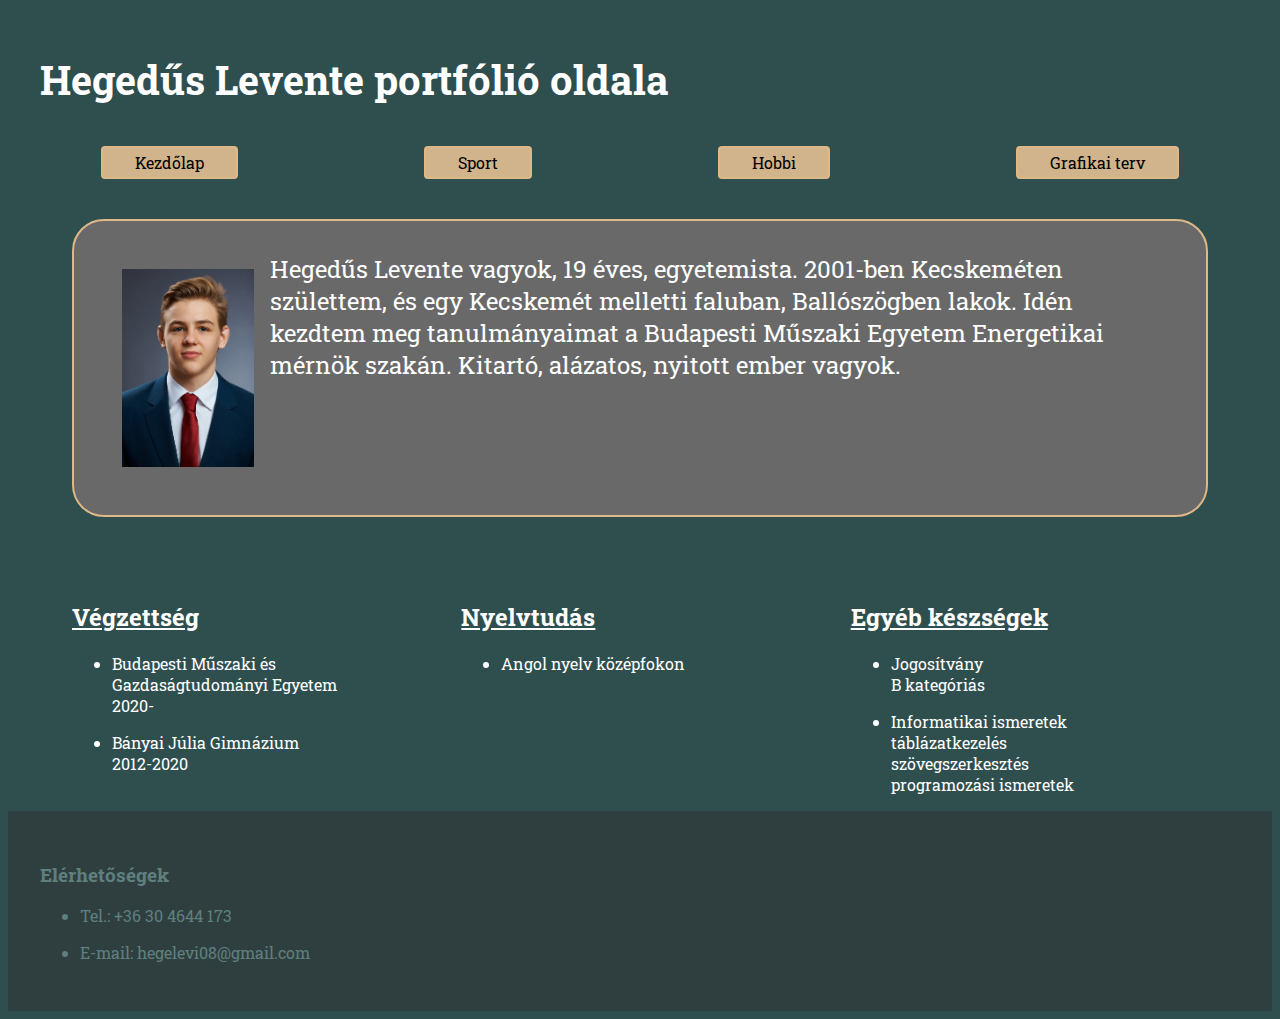
<file: index.html>
<!DOCTYPE html>
<html>
<head>
	<title>Hegedűs Levente portfólió</title>
	<meta charset="utf-8">
	<meta name="viewport" content="width=device-width, initial-scale=1.0">
	<link rel="stylesheet" type="text/css" href="css/main.css">
	<link rel="preconnect" href="https://fonts.gstatic.com">
	<link href="https://fonts.googleapis.com/css2?family=Roboto&family=Roboto+Slab:wght@400;700&display=swap" rel="stylesheet">
</head>
<body>
	
	<h4 class="feherbetu" id="fejlec">Hegedűs Levente portfólió oldala</h4>
	
	<nav class="nyulas">
		<a href="file:///c:/users/asus/documents/0000/bme/g%c3%A9p%c3%A9szeti_informatika_1/portfolio/portfolio/index.html" class="fekete">
			<div class="gomb">Kezdőlap</div>
		</a>
		<a href="file:///c:/users/asus/documents/0000/bme/g%c3%A9p%c3%A9szeti_informatika_1/portfolio/portfolio/sport.html" class="fekete">
			<div class="gomb">Sport</div>
		</a>
		<a href="file:///c:/users/asus/documents/0000/bme/g%c3%A9p%c3%A9szeti_informatika_1/portfolio/portfolio/hobbi.html" class="fekete">
			<div class="gomb">Hobbi</div>
		</a>
		<a href="file:///c:/users/asus/documents/0000/bme/g%C3%A9p%C3%A9szeti_informatika_1/portfolio/portfolio/terv.html" class="fekete">
			<div class="gomb">Grafikai terv</div>
		</a>
	</nav>
	
	<p class="kartya feherbetu"><img src="kepek/1.jpg">
		Hegedűs Levente vagyok, 19 éves, egyetemista. 2001-ben Kecskeméten születtem, és egy Kecskemét melletti faluban, Ballószögben lakok.  Idén kezdtem meg tanulmányaimat a Budapesti Műszaki Egyetem Energetikai mérnök szakán. Kitartó, alázatos, nyitott ember vagyok.  
	</p>
	<main class="feherbetu main_resz sorban">
	<div>
		<h2 class="kiemel">Végzettség</h2>
		<ul><li>
		Budapesti Műszaki és Gazdaságtudományi Egyetem 
		<br>
		2020-
		</li></ul>
		<ul><li>
		Bányai Júlia Gimnázium
		<br>
		2012-2020
		</li></ul>
	</div>
	<div>
		<h2 class="kiemel">Nyelvtudás</h2>
		<ul><li>
		Angol nyelv középfokon
		</li></ul>
	</div>
	<div>
		<h2 class="kiemel">Egyéb készségek</h2>
		<ul><li>
			Jogosítvány 
			<br>
			<div>B kategóriás</div>
		</li></ul>
		<ul><li>
		Informatikai ismeretek
		<br>
		<div>
		táblázatkezelés
		<br> 
		szövegszerkesztés
		<br> 
		programozási ismeretek
		</div> 
		</li></ul>
	</div>
	</main>
	<footer class="feherbetu lablec">
		<h3>Elérhetőségek</h3>
		<ul>
			<li>
			Tel.: +36 30 4644 173
			</li>
		</ul>
		<ul>
			<li>
			E-mail: hegelevi08@gmail.com
			</li>
		</ul>
	</footer>
</body>
</html>
</file>
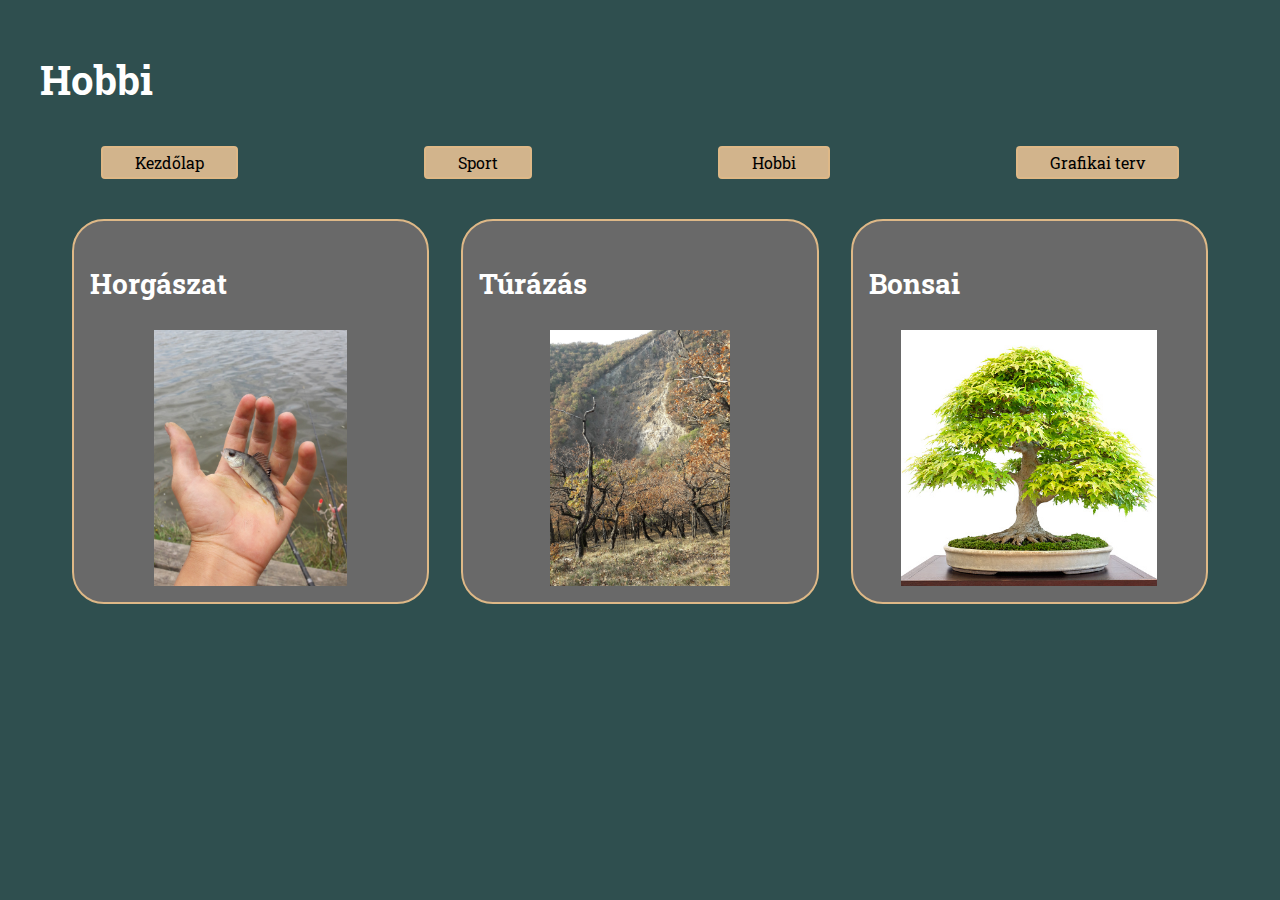
<file: hobbi.html>
<!DOCTYPE html>
<html>
<head>
	<title>Hegedűs Levente portfólió</title>
	<meta charset="utf-8">
	<meta name="viewport" content="width=device-width, initial-scale=1.0">
	<link rel="stylesheet" type="text/css" href="css/main.css">
	<link rel="preconnect" href="https://fonts.gstatic.com">
	<link href="https://fonts.googleapis.com/css2?family=Roboto&family=Roboto+Slab:wght@400;700&display=swap" rel="stylesheet">
</head>
<body>
	
	<h4 class="feherbetu" id="fejlec">Hobbi</h4>
	
	<nav class="nyulas">
		<a href="file:///c:/users/asus/documents/0000/bme/g%c3%A9p%c3%A9szeti_informatika_1/portfolio/portfolio/index.html" class="fekete">
			<div class="gomb">Kezdőlap</div>
		</a>
		<a href="file:///c:/users/asus/documents/0000/bme/g%c3%A9p%c3%A9szeti_informatika_1/portfolio/portfolio/sport.html" class="fekete">
			<div class="gomb">Sport</div>
		</a>
		<a href="file:///c:/users/asus/documents/0000/bme/g%c3%A9p%c3%A9szeti_informatika_1/portfolio/portfolio/hobbi.html" class="fekete">
			<div class="gomb">Hobbi</div>
		</a>
		<a href="file:///c:/users/asus/documents/0000/bme/g%C3%A9p%C3%A9szeti_informatika_1/portfolio/portfolio/terv.html" class="fekete">
			<div class="gomb">Grafikai terv</div>
		</a>
	</nav>	
	<main class="feherbetu main_resz sorban">
		
		<div class="kartya3">
			<h3>Horgászat</h3>
			<img src="kepek/hal.jpg">
			<p class="rejt">
				Kicsi korom óta imádok horgászni, főleg vad vízen. Sporthorgászni szoktam, de előfordul, hogy a fogás tányéron végzi.
			</p>
		</div>
		<div class="kartya3">
			<h3>Túrázás</h3>
			<img src="kepek/tura.jpg">
			<p class="rejt">
				Túrázni főleg családommal szoktam menni. Általában a Mátrában és környékén.
			</p>
		</div>
		<div class="kartya3">
			<h3>Bonsai</h3>
			<img src="kepek/fa.jpg">
			<p class="rejt">
				A "bonsai" körülbelül annyit jelent, hogy "tálban nevelt fa". Nekem még nincs nagy tapasztalatom, ilyen fák kinevelésével, de gyűjtöm a csemetéket, magoncokat és próbálkozok. 
			</p>
		</div>
	</main>
</body>
</html>
</file>
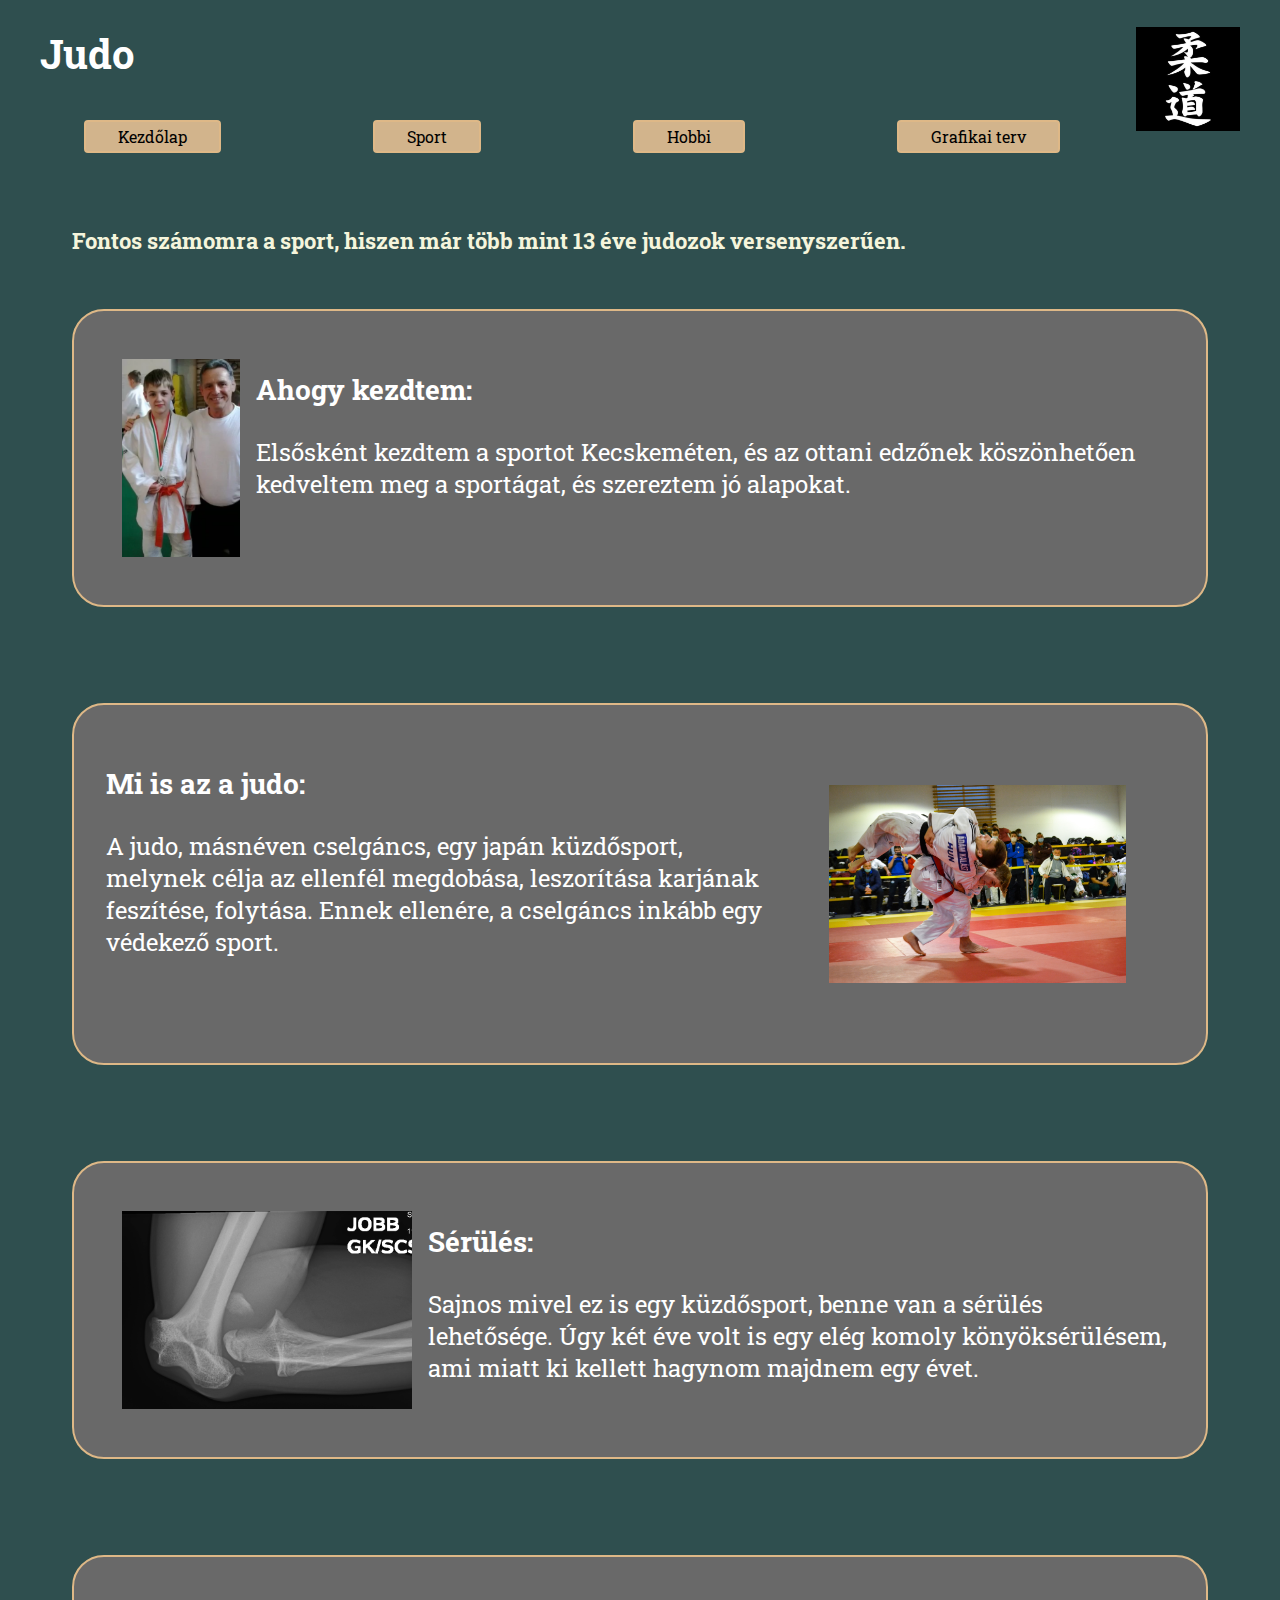
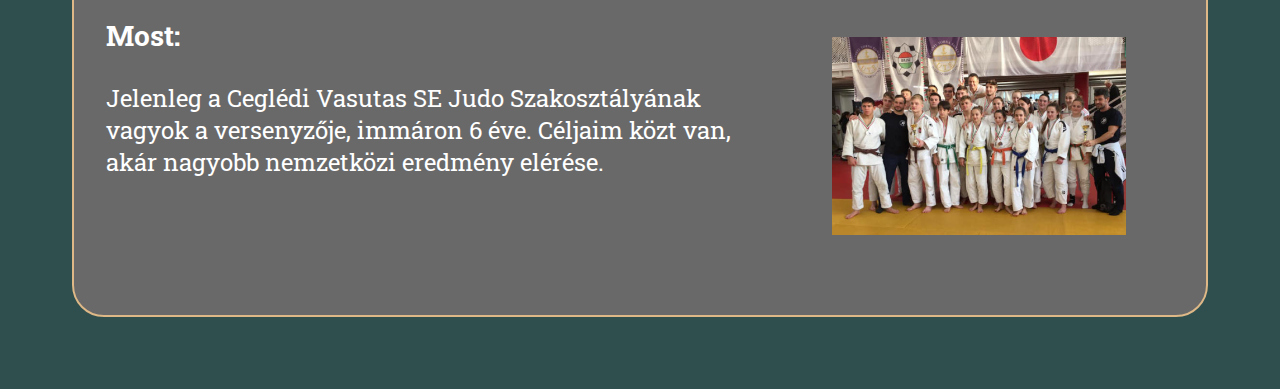
<file: sport.html>
<!DOCTYPE html>
<html>
<head>
	<title></title>
	<meta charset="utf-8">
	<meta name="viewport" content="width=device-width, initial-scale=1.0">
	<link rel="stylesheet" type="text/css" href="css/main.css">
	<link rel="preconnect" href="https://fonts.gstatic.com">
	<link href="https://fonts.googleapis.com/css2?family=Roboto&family=Roboto+Slab:wght@400;700&display=swap" rel="stylesheet">
</head>
<body>
	<h1 class="feherbetu" id="fejlec">Judo<img src="kepek/judo.jpg"></h1>
	
	<nav class="nyulas">
		<a href="file:///c:/users/asus/documents/0000/bme/g%c3%A9p%c3%A9szeti_informatika_1/portfolio/portfolio/index.html" class="fekete">
			<div class="gomb">Kezdőlap</div>
		</a>
		<a href="file:///c:/users/asus/documents/0000/bme/g%c3%A9p%c3%A9szeti_informatika_1/portfolio/portfolio/sport.html" class="fekete">
			<div class="gomb">Sport</div>
		</a>
		<a href="file:///c:/users/asus/documents/0000/bme/g%c3%A9p%c3%A9szeti_informatika_1/portfolio/portfolio/hobbi.html" class="fekete">
			<div class="gomb">Hobbi</div>
		</a>
		<a href="file:///c:/users/asus/documents/0000/bme/g%C3%A9p%C3%A9szeti_informatika_1/portfolio/portfolio/terv.html" class="fekete">
			<div class="gomb">Grafikai terv</div>
		</a>
	</nav>
	<div id="felirat">
		<h3>
		Fontos számomra a sport, hiszen már több mint 13 éve judozok versenyszerűen.
		</h3>
	</div>
	<div class="kartya feherbetu">
		<img src="kepek/kicsijudo.png">
		<p>
		<h3>Ahogy kezdtem:</h3>
		Elsősként kezdtem a sportot Kecskeméten, és az ottani edzőnek köszönhetően kedveltem meg a sportágat, és szereztem jó alapokat.
		</p>
	</div>
	<div class="kartya2 feherbetu">
		<img src="kepek/6.jpg">
		<p>
		<h3>Mi is az a judo:</h3>
		A judo, másnéven cselgáncs, egy japán küzdősport, melynek célja az ellenfél megdobása, leszorítása karjának feszítése, folytása. Ennek ellenére, a cselgáncs inkább egy védekező sport.
		</p>
	</div>
	<div class="kartya feherbetu">
		<img src="kepek/konyok.png">
		<p>
		<h3>Sérülés:</h3>
		Sajnos mivel ez is egy küzdősport, benne van a sérülés lehetősége. Úgy két éve volt is egy elég komoly könyöksérülésem, ami miatt ki kellett hagynom majdnem egy évet.
		</p>
	</div>
	<div class="kartya2 feherbetu">
		<img src="kepek/csapat.png">
		<p>
		<h3>Most:</h3>
		Jelenleg a Ceglédi Vasutas SE Judo Szakosztályának vagyok a versenyzője, immáron 6 éve. Céljaim közt van, akár nagyobb nemzetközi eredmény elérése.
		</p>
	</div>
</body>
</html>
</file>
<file: css/main.css>
html{
	background-color: darkslategrey;
	font-family: 'Roboto', sans-serif;
	font-family: 'Roboto Slab', serif;
}
.feherbetu{
	color: white;
}
.fekete{
	color: black;
}
.kartya{
	max-width: 100%;
	padding: 32px;
	margin: 64px;
	margin-top: 32px;
	border: 2px solid burlywood;
	background-color: dimgrey;
	display: inline-block;
	border-radius: 32px;
	font-size: 24px;
}
.kartya img{
	max-width: 35%;
	max-height: 198px;
	float: left;
	padding: 16px;
	
}
#fejlec{
	margin-left: 32px;
	margin-bottom: 32px;
	font-size: 2.5rem;
}
#fejlec img{
	max-height: 104px;
	margin-right: 32px;
	float: right;
}
.gomb{
	border: 2px solid burlywood;
	background-color: tan;
	display: inline-block;
	padding: 4px 32px;
	margin: 8px 2px;
	border-radius: 4px;
}
.gomb:hover{
	cursor: pointer;
	background-color: darkseagreen;
	transition: 1s;
}
.nyulas{
	display: flex;
	flex-wrap: wrap;
	justify-content: space-around;
}
.main_resz{
	padding: 0px 64px;
}
.kiemel{
	text-decoration: underline;
}
.sorban{
	display: block;
	display: grid;
	grid-template-columns: repeat(auto-fit, minmax(15rem, 1fr));
	grid-gap: 32px;
}
.lablec{
	margin: 0px;
	padding: 32px;
	background-color: #2F3F3F;
	color: #5F7F7F;
}
#felirat{
	margin-top: 64px;
	margin-left: 64px;
	font-size: 1.2rem;
	color: beige;
}
.kartya2{
	max-width: 100%;
	padding: 32px;
	margin: 64px;
	margin-top: 32px;
	border: 2px solid burlywood;
	background-color: dimgrey;
	display: inline-block;
	border-radius: 32px;
	font-size: 24px;
}
.kartya2 img{
	max-width: 35%;
	max-height: 198px;
	float: left;
	padding: 16px;
	float: right;
	margin: 32px;
}
.kartya3{
	padding: 16px;
	margin-top: 32px;
	border: 2px solid burlywood;
	background-color: dimgrey;
	display: inline-block;
	border-radius: 32px;
	font-size: 24px;
}
.kartya3 img{
	max-width: 100%;
	max-height: 256px;
	display: block;
	margin: 0px auto;
}
.kartya3:hover img{
	display: none;
}
.rejt{
	display: none;
}
.kartya3:hover p{
	display: inline-block;
}
#terv img{
	max-height: 1024px;
	max-width: 70%;
	display: block;
	margin: 128px auto;
}
</file>
